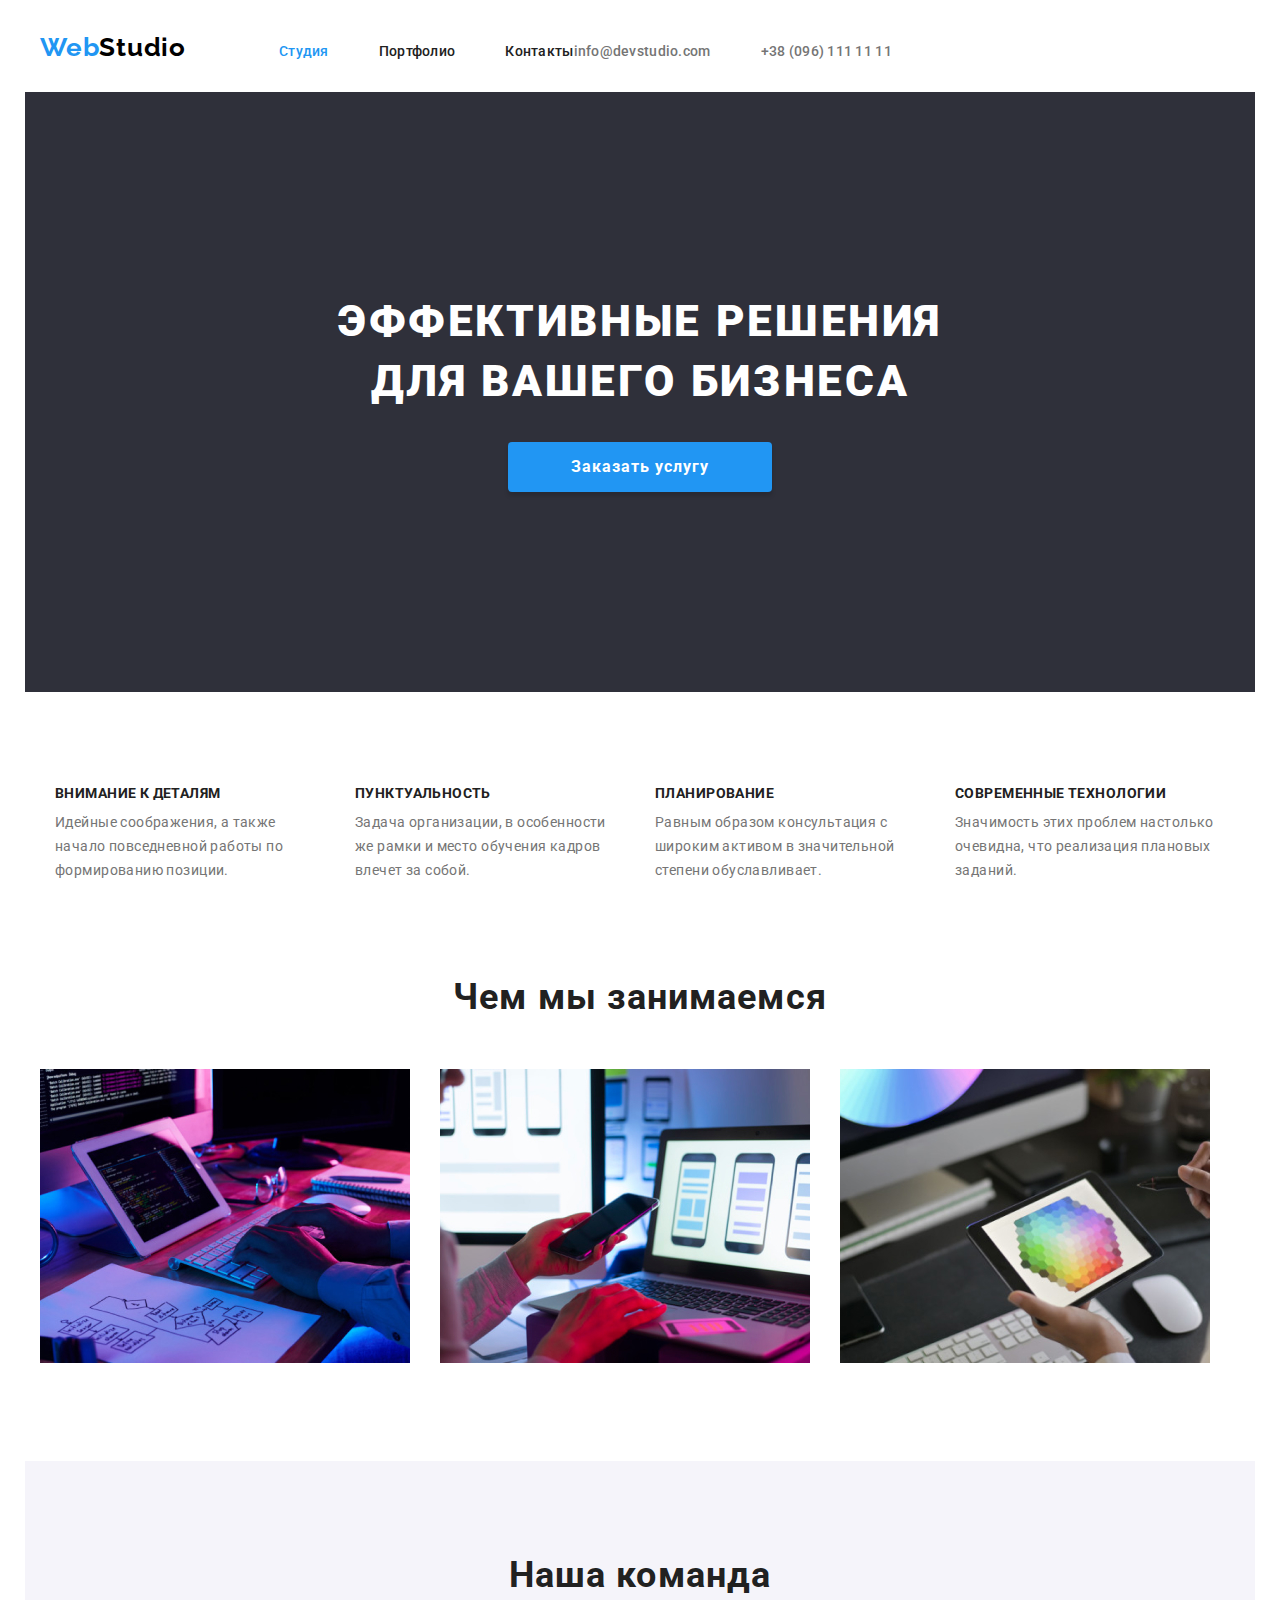
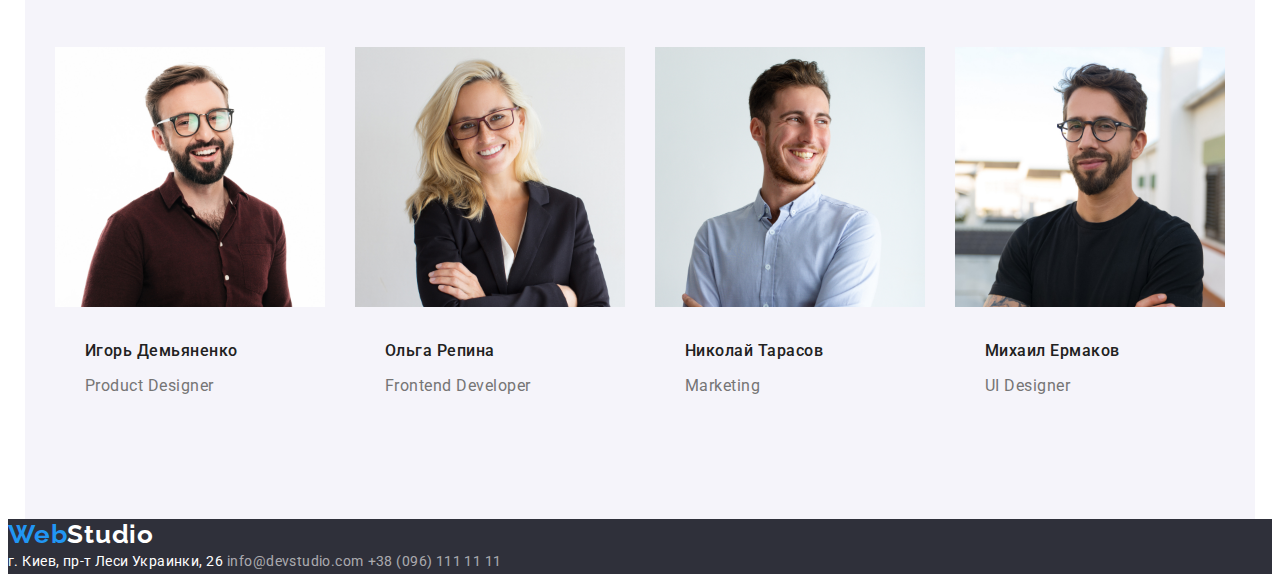
<file: index.html>
<!DOCTYPE html>
<html lang="ru">
<head>
    <meta charset="UTF-8">
    <meta name="viewport" content="width=device-width, initial-scale=1.0">
    <link rel="stylesheet" href="./CSS/styles.css">
<link rel="preconnect" href="https://fonts.gstatic.com">
<link href="https://fonts.googleapis.com/css2?family=Raleway:wght@700&family=Roboto:wght@400;500;700;900&display=swap"
    rel="stylesheet">
    <title>WebStudio (Version 2.0)-Figma</title>
</head>
<body>
    <header>
            <nav class="container header-nav">
                <a href="./index.html" class="logo">
                    <span class="logo accent">Web</span><span class="logo black">Studio</span>
                </a>
            
                <section>
                    <ul class="site-nav list">
                        <li class="item"><a href="" class="studio current link">Студия</a></li>
                        <li class="item"><a  href="./portfolio.html" class="link">Портфолио</a></li>
                        <li class="item"><a href="" class="link">Контакты</a></li>
                    </ul>
                </section>
            
                <section class="contacts">
                    <ul class="contacts list">
                        <li class="item"><a href="mailto:info@devstudio.com" class="link">info@devstudio.com</a></li>
                        <li class="item"><a href="tel:+380961111111" class="link"> +38 (096) 111 11 11</a></li>
                    </ul>
                </section>
            </nav>
    </header>

    <main>
        <section class="container hero">
            <h1 class="hero-title">Эффективные решения <br> для вашего бизнеса</h1>
            <a href="" class="button primary">Заказать услугу</a>
        </div>
        </section>

        <section class="section feature container">
                <!-- Предполагаемый заголовок секции
                <h2>Наши преимущества</h2> -->
                <h2 class="visually-hidden">Наши преимущества</h2>
                <ul class="feature list">
                    <li class="item">
                        <h3 class="feature-title">Внимание к деталям</h3>
                        <p class="feature-description">
                            Идейные соображения, а также начало повседневной работы по формированию позиции.
                        </p>
                    </li>
                    <li class="item">
                        <h3 class="feature-title">Пунктуальность</h3>
                        <p class="feature-description">
                            Задача организации, в особенности же рамки и место обучения кадров влечет за собой.
                        </p>
                    </li>
                    <li class="item">
                        <h3 class="feature-title">Планирование</h3>
                        <p class="feature-description">
                            Равным образом консультация с широким активом в значительной степени обуславливает.
                        </p>
                    </li>
                    <li class="item">
                        <h3 class="feature-title">Современные технологии</h3>
                        <p class="feature-description">
                            Значимость этих проблем настолько очевидна, что реализация плановых заданий.
                        </p>
                    </li>
                </ul>
        </section>

        <section class="section work container">
            <h2 class="work-title">Чем мы занимаемся</h2>
            <ul class="work list">
                <li class="item" ><img src="./images/web-development.jpg" alt="веб-разработка"
                    width="370"
                    height="294"></li>
                <li class="item" ><img src="./images/adaptive-layout.jpg" alt="адаптивная верстка"
                    width="370"
                    height="294"></li>
                <li class="item" ><img src="./images/web-design.jpg" alt="веб-дизайн"
                    width="370"
                    height="294"></li>
            </ul>
        </section>

        <section class="section team container">
            <h2 class="team-title">Наша команда</h2>
            <ul class="team list">
                <li  class="item" ><img src="./images/member-1.jpg" alt="Игорь Демьяненко"
                    width="270"
                    height="260">
                    <div class="team-description">
                        <h3 class="team-member">Игорь Демьяненко</h3>
                        <p class="team-position">Product Designer</p>
                    </div>
                </li>
                <li  class="item" ><img src="./images/member-2.jpg" alt="Ольга Репина"
                    width="270"
                    height="260">
                    <div class="team-description">
                        <h3 class="team-member">Ольга Репина</h3>
                        <p class="team-position">Frontend Developer</p>
                    </div>
                </li>
                <li  class="item" ><img src="./images/member-3.jpg" alt="Николай Тарасов"
                    width="270"
                    height="260">
                    <div class="team-description">
                        <h3 class="team-member">Николай Тарасов</h3>
                        <p class="team-position">Marketing</p>
                    </div>
                </li>
                <li  class="item" ><img src="./images/member-4.jpg" alt="Михаил Ермаков"
                    width="270"
                    height="260">
                   <div class="team-description">
                        <h3 class="team-member">Михаил Ермаков</h3>
                        <p class="team-position">UI Designer</p>
                   </div>
                </li>
            </ul>
        </section>
        

    </main>

    <footer class="footer">
        <a href="./index.html" class="logo">
            <span class="logo accent">Web</span><span class="logo white">Studio</span>
        </a>
            <address>
                <span class="address">г. Киев, пр-т Леси Украинки, 26</span>
                <a href="mailto:info@devstudio.com" class="contacts-footer">info@devstudio.com</a>
                <a href="tel:+380961111111" class="contacts-footer"> +38 (096) 111 11 11</a>

            </address>
    </footer>
</body>
</html>
</file>
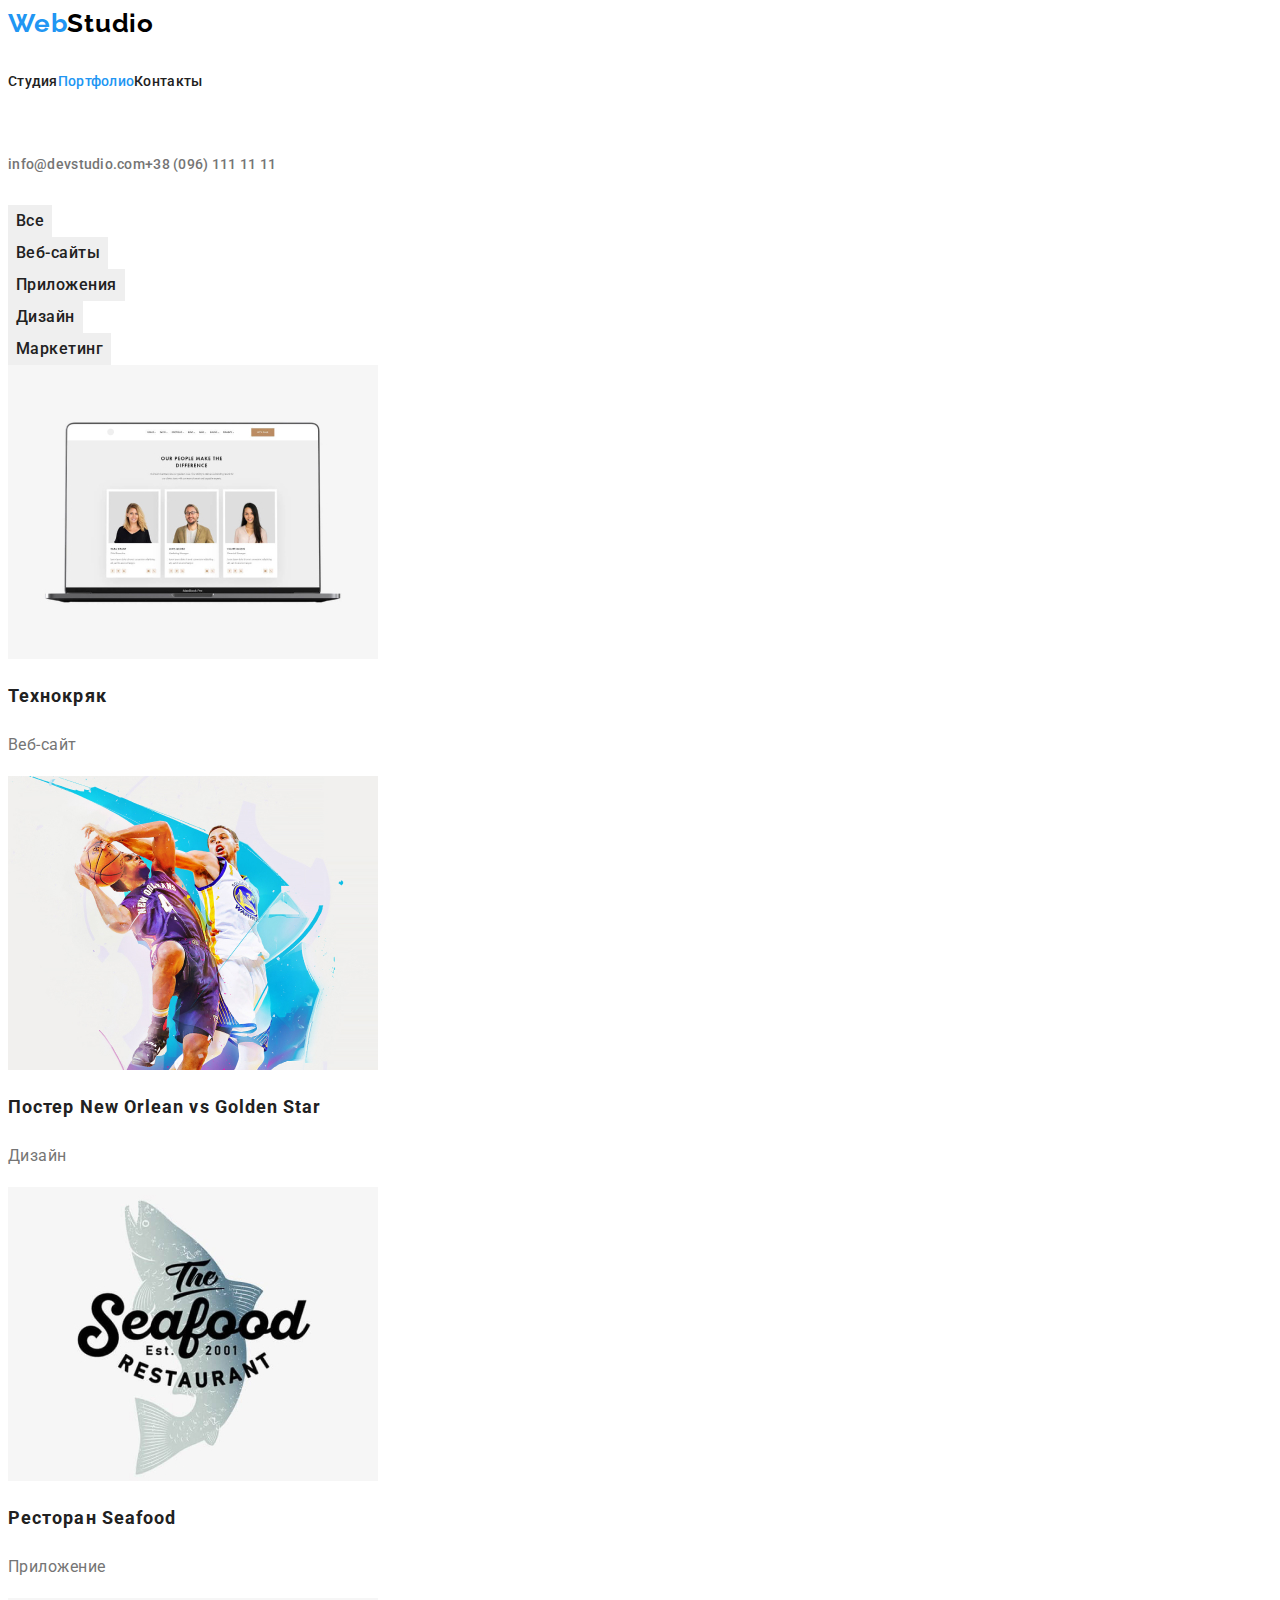
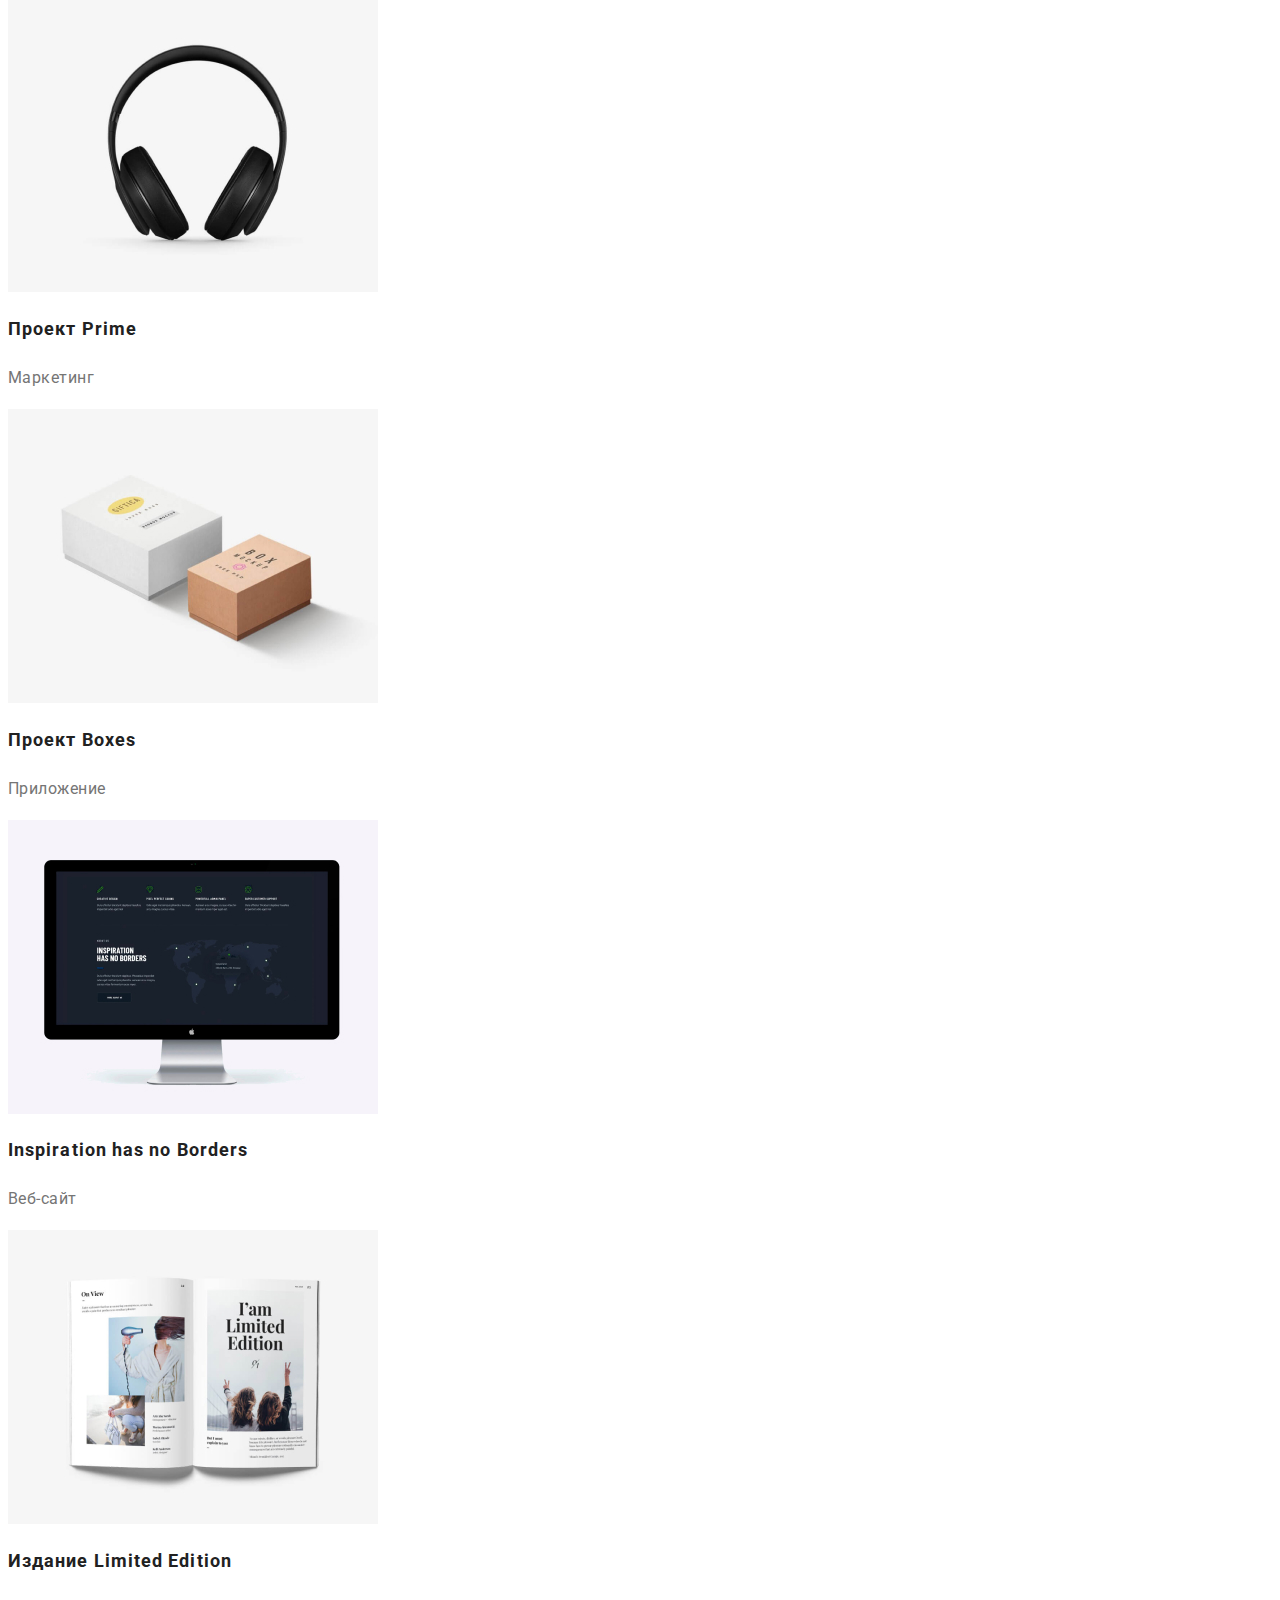
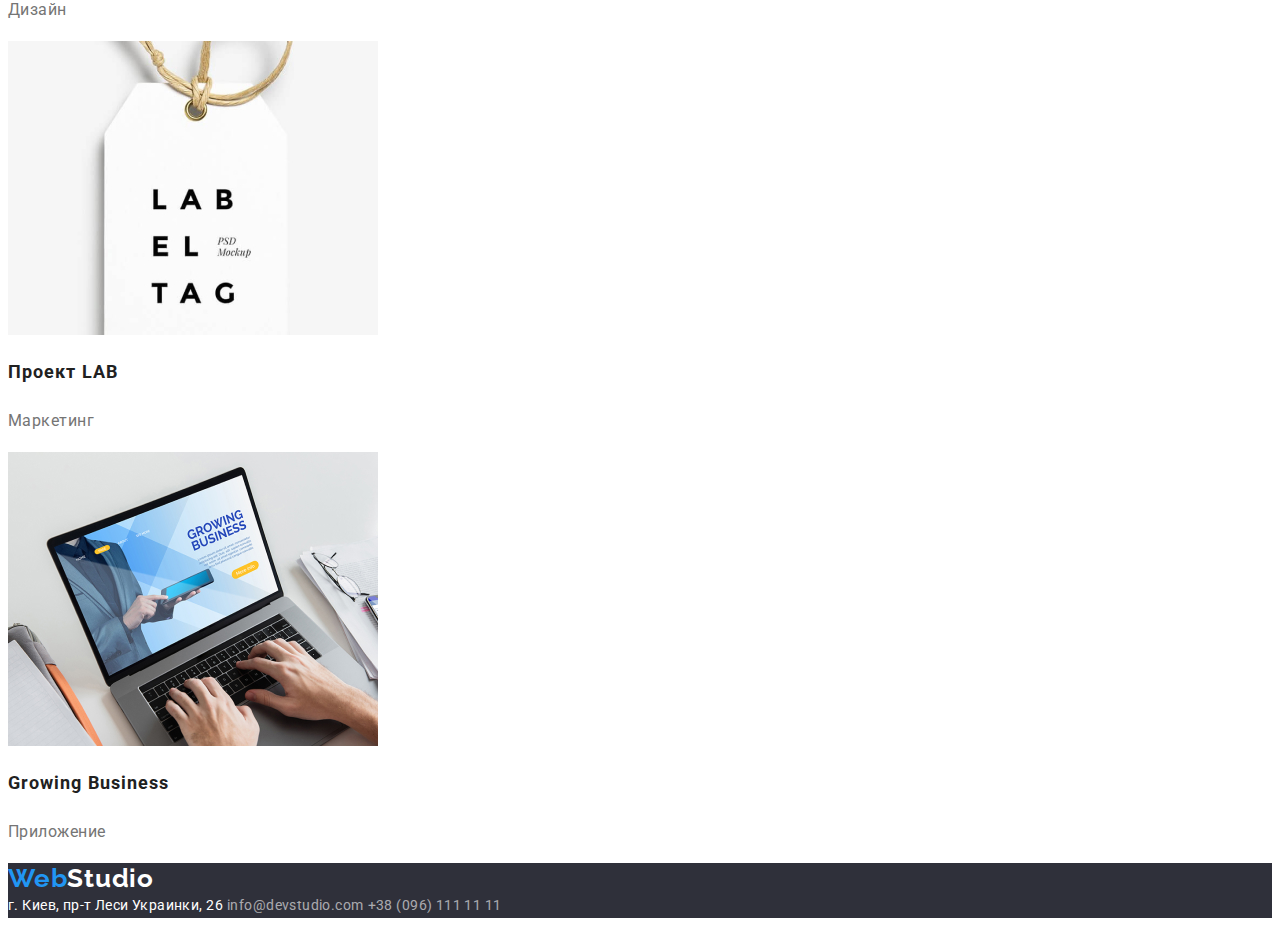
<file: portfolio.html>
<!DOCTYPE html>
<html lang="ru">

<head>
    <meta charset="UTF-8">
    <meta name="viewport" content="width=device-width, initial-scale=1.0">
    <link rel="stylesheet" href="./CSS/styles.css">
    <link rel="preconnect" href="https://fonts.gstatic.com">
    <link
        href="https://fonts.googleapis.com/css2?family=Raleway:wght@700&family=Roboto:wght@400;500;700;900&display=swap"
        rel="stylesheet">
    <title>WebStudio (Version 2.0)-Figma</title>
</head>

<body>
    <header>
        <nav>
            <a href="./index.html" class="logo">
                <span class="logo accent">Web</span><span class="logo black">Studio</span>
            </a>

            <ul class="site-nav list">
                <li><a href="./index.html" >Студия</a></li>
                <li><a href="" class="portfolio current">Портфолио</a></li>
                <li><a href="">Контакты</a></li>
            </ul>
        </nav>

        <section class="contacts">
            <ul class="contacts list">
                <li><a href="mailto:info@devstudio.com">info@devstudio.com</a></li>
                <li><a href="tel:+380961111111"> +38 (096) 111 11 11</a></li>
            </ul>
        </section>
    </header>

    <main class="main">
        <!-- <h1>WebStudio Projects</h1> -->
        <section>
            <ul class="main-nav list">
                <li><button type="submit" class="button primary">Все</button></li>
                <li><button type="submit" class="button secondary">Веб-сайты</button></li>
                <li><button type="submit" class="button secondary">Приложения</button></li>
                <li><button type="submit" class="button secondary">Дизайн</button></li>
                <li><button type="submit" class="button secondary">Маркетинг</button></li>
            </ul>
        </section>
        <section>
            <ul class="projects list">
                <li>
                    <a href="">
                        <img src="./images/projects-members.jpg" alt="Технокряк" width="370" height="294">
                        <h2 class="projects-title">Технокряк</h2>
                        <p class="projects-description">Веб-сайт</p></a>
                </li>
                <li>
                    <a href="">
                        <img src="./images/basketball.jpg" alt="Постер New Orlean vs Golden Star" width="370" height="294">
                        <h2 class="projects-title">Постер New Orlean vs Golden Star</h2>
                        <p class="projects-description">Дизайн</p>
                    </a>
                </li>
                <li>
                    <a href="">
                        <img src="./images/seafood-rest.jpg" alt="Ресторан Seafood" width="370" height="294">
                        <h2 class="projects-title">Ресторан Seafood</h2>
                        <p class="projects-description">Приложение</p>
                    </a>
                </li>
                <li>
                    <a href="">
                        <img src="./images/pods.jpg" alt="Проект Prime" width="370" height="294">
                        <h2 class="projects-title">Проект Prime</h2>
                        <p class="projects-description">Маркетинг</p>
                    </a>
                </li>
                <li>
                    <a href="">
                        <img src="./images/two-boxes.jpg" alt="Проект Boxes" width="370" height="294">
                        <h2 class="projects-title">Проект Boxes</h2>
                        <p class="projects-description">Приложение</p>
                    </a>
                </li>
                <li>
                    <a href="">
                        <img src="./images/inspiration.jpg" alt="Inspiration has no Borders" width="370" height="294">
                        <h2 class="projects-title">Inspiration has no Borders</h2>
                        <p class="projects-description">Веб-сайт</p>
                    </a>
                </li>
                <li>
                    <a href="">
                        <img src="./images/edition.jpg" alt="Издание Limited Edition" width="370" height="294">
                        <h2 class="projects-title">Издание Limited Edition</h2>
                        <p class="projects-description">Дизайн</p>
                    </a>
                </li>
                <li>
                    <a href="">
                        <img src="./images/el-tag.jpg" alt="Проект LAB" width="370" height="294">
                        <h2 class="projects-title">Проект LAB</h2>
                        <p class="projects-description">Маркетинг</p>
                    </a>
                </li>
                <li>
                    <a href="">
                        <img src="./images/laptop.jpg" alt="Growing Business" width="370" height="294">
                        <h2 class="projects-title">Growing Business</h2>
                        <p class="projects-description">Приложение</p>
                    </a>
                </li>
            
            </ul>
        </section>
       

        
    </main>
    <footer class="footer">
        <a href="./index.html" class="logo">
            <span class="logo accent">Web</span><span class="logo white">Studio</span>
        </a>
        <address>
            <span class="address">г. Киев, пр-т Леси Украинки, 26</span>
            <a href="mailto:info@devstudio.com" class="contacts-footer">info@devstudio.com</a>
            <a href="tel:+380961111111" class="contacts-footer"> +38 (096) 111 11 11</a>
    
        </address>
    </footer>
    </body>
    
    </html>
</file>
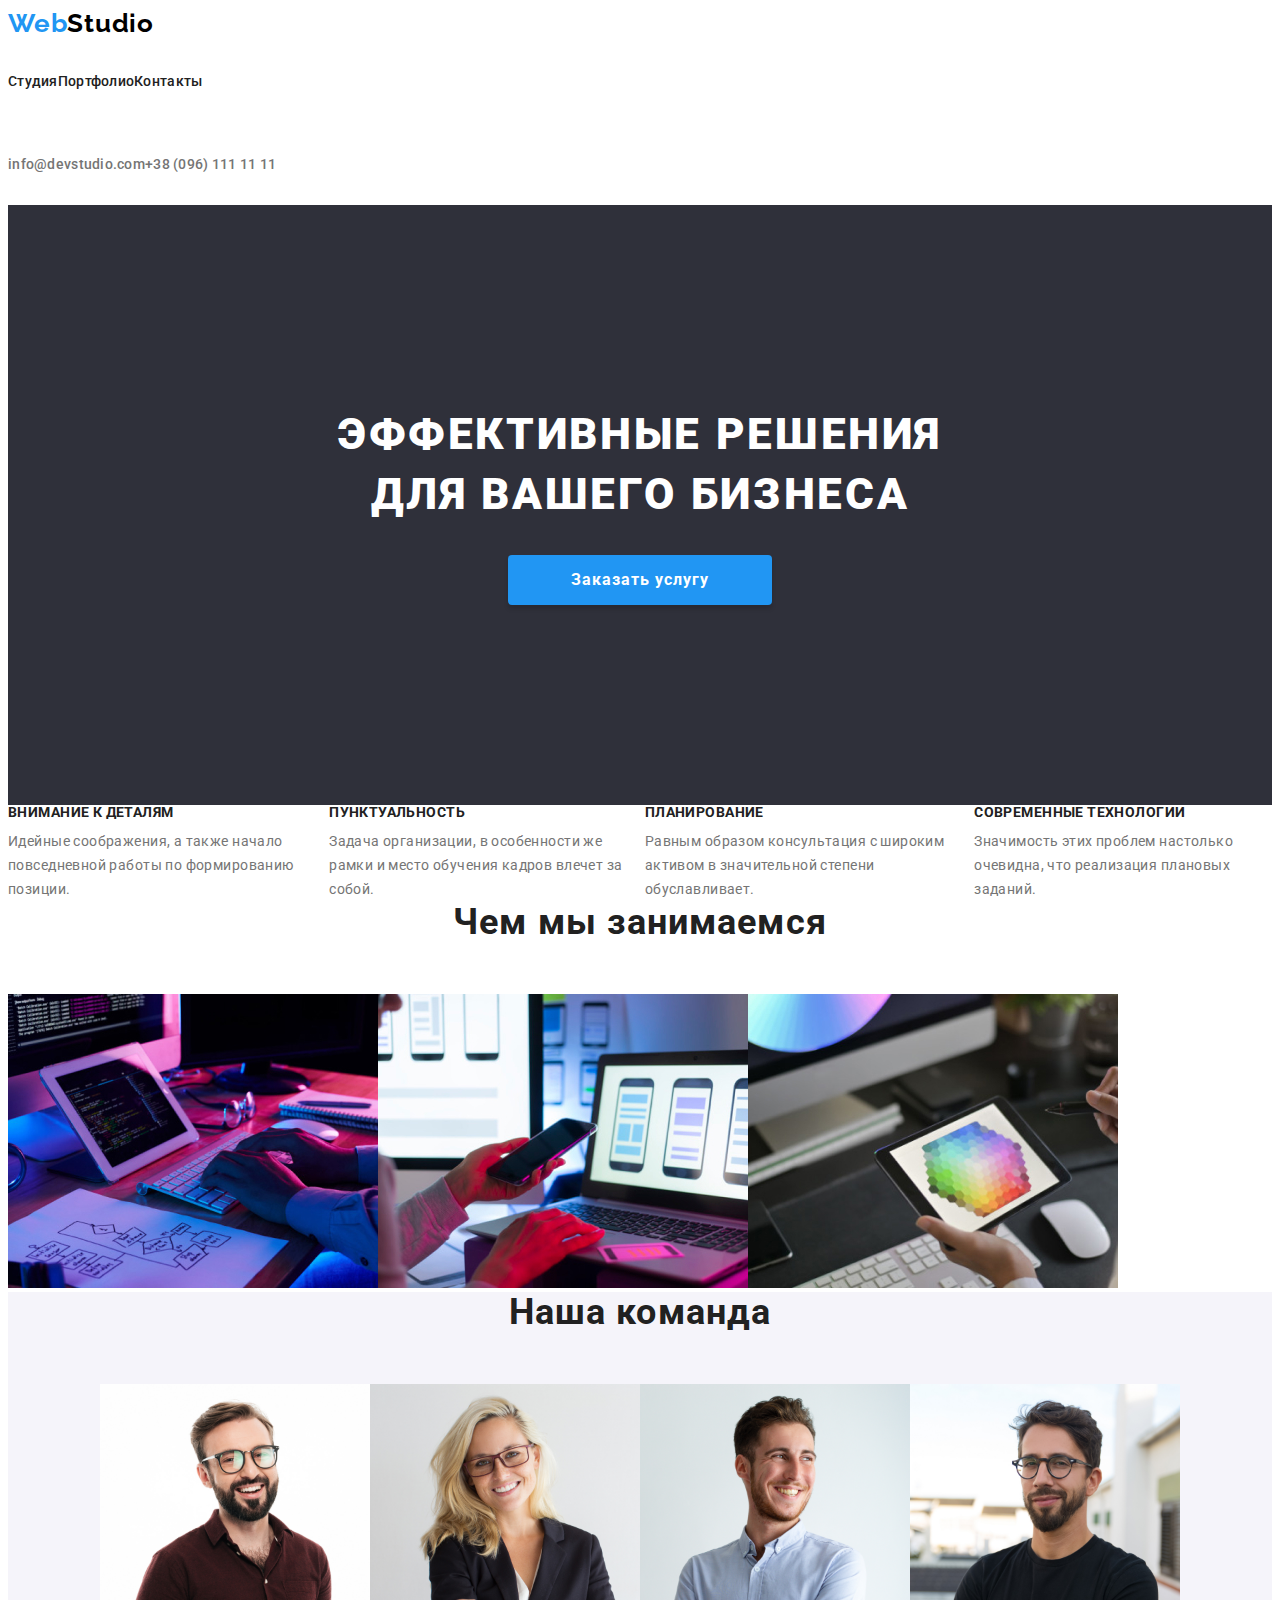
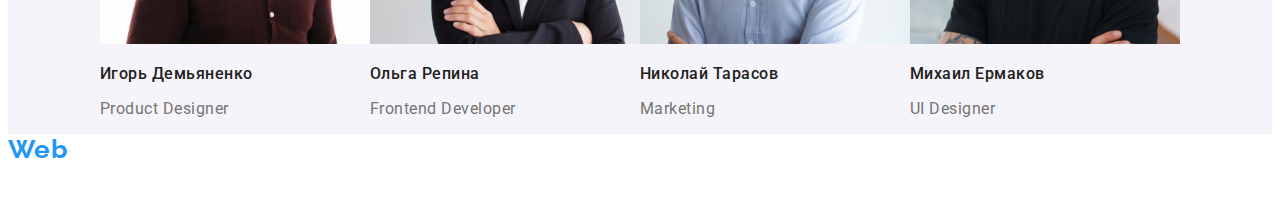
<file: webstudio.html>
<!DOCTYPE html>
<html lang="ru">
<head>
    <meta charset="UTF-8">
    <meta name="viewport" content="width=device-width, initial-scale=1.0">
    <link rel="stylesheet" href="./CSS/styles.css">
<link rel="preconnect" href="https://fonts.gstatic.com">
<link href="https://fonts.googleapis.com/css2?family=Raleway:wght@700&family=Roboto:wght@400;500;700;900&display=swap"
    rel="stylesheet">
    <title>WebStudio (Version 2.0)-Figma</title>
</head>
<body>
    <header>
        <nav>
            <a href="./index.html" class="logo">
                <span class="logo accent">Web</span><span class="logo black">Studio</span>
            </a>

            <ul class="site-nav list">
                <li><a href="" class="link-studio-current">Студия</a></li>
                <li><a href="./portfolio.html">Портфолио</a></li>
                <li><a href="">Контакты</a></li>
                <!-- <li><a href="mailto:info@devstudio.com" class="contacts">info@devstudio.com</a></li>
                <li><a href="tel:+380961111111" class="contacts"> +38 (096) 111 11 11</a></li> -->
            </ul>
        </nav>
        <section class="contacts">
            <ul class="contacts list">
                <li><a href="mailto:info@devstudio.com">info@devstudio.com</a></li>
                <li><a href="tel:+380961111111"> +38 (096) 111 11 11</a></li>
            </ul>  
        </section>
    </header>

    <main>
        <section class="hero">
            <h1 class="hero-title">Эффективные решения <br> для вашего бизнеса</h1>
            <a href="" class="button primary">Заказать услугу</a>
        </section>

        <section class="feature">
            <!-- Предполагаемый заголовок секции
            <h2>Наши преимущества</h2> -->
            <ul class="feature list">
                <li>
                    <h3 class="feature-title">Внимание к деталям</h3>
                    <p class="feature-description">
                        Идейные соображения, а также начало повседневной работы по формированию позиции.
                    </p>
                </li>
                <li>
                    <h3 class="feature-title">Пунктуальность</h3>
                    <p class="feature-description">
                        Задача организации, в особенности же рамки и место обучения кадров влечет за собой.
                    </p>
                </li>
                <li>
                    <h3 class="feature-title">Планирование</h3>
                    <p class="feature-description">
                        Равным образом консультация с широким активом в значительной степени обуславливает.
                    </p>
                </li>
                <li>
                    <h3 class="feature-title">Современные технологии</h3>
                    <p class="feature-description">
                        Значимость этих проблем настолько очевидна, что реализация плановых заданий.
                    </p>
                </li>
            </ul>
        </section>

        <section class="work">
            <h2 class="work-title">Чем мы занимаемся</h2>
            <ul class="work list">
                <li><img src="./images/web-development.jpg" alt="веб-разработка"
                    width="370"
                    height="294"></li>
                <li><img src="./images/adaptive-layout.jpg" alt="адаптивная верстка"
                    width="370"
                    height="294"></li>
                <li><img src="./images/web-design.jpg" alt="веб-дизайн"
                    width="370"
                    height="294"></li>
            </ul>
        </section>

        <section class="team">
            <h2 class="team-title">Наша команда</h2>
            <ul class="team list">
                <li><img src="./images/member-1.jpg" alt="Игорь Демьяненко"
                    width="270"
                    height="260">
                    <h3 class="team-member">Игорь Демьяненко</h3>
                    <p class="team-position">Product Designer</p>
                </li>
                <li><img src="./images/member-2.jpg" alt="Ольга Репина"
                    width="270"
                    height="260">
                    <h3 class="team-member">Ольга Репина</h3>
                    <p class="team-position">Frontend Developer</p>
                </li>
                <li><img src="./images/member-3.jpg" alt="Николай Тарасов"
                    width="270"
                    height="260">
                    <h3 class="team-member">Николай Тарасов</h3>
                    <p class="team-position">Marketing</p>
                </li>
                <li><img src="./images/member-4.jpg" alt="Михаил Ермаков"
                    width="270"
                    height="260">
                    <h3 class="team-member">Михаил Ермаков</h3>
                    <p class="team-position">UI Designer</p>
                </li>
            </ul>
        </section>
        

    </main>

    <footer>
        <a href="./index.html" class="logo">
            <span class="logo accent">Web</span><span class="logo white">Studio</span>
        </a>
            <address>
                <span class="address">г. Киев, пр-т Леси Украинки, 26</span>
                <a href="mailto:info@devstudio.com" class="contacts-footer">info@devstudio.com</a>
                <a href="tel:+380961111111" class="contacts-footer"> +38 (096) 111 11 11</a>

            </address>
    </footer>
</body>
</html>
</file>
<file: CSS/styles.css>
/* цвет акцент {
   background: #2196F3
}
лого цвет акцент хедер {
    background: #000000;
}
лого цвет акцент футер {
    background: #FFFFFF;
}
основной цвет текста {
    background: #212121;
}
цвет контактов и подписей {
    background: #757575;
}
цвет контактов футер {
    background: rgba(255,255,255,0.6);
} */

:root {
  --primary-text-color: #212121;
  --primary-background: #ffffff;
  --accent-color: #2196f3;
  --logo-accent-header: #000000;
  --secondary-text-color: #757575;
  --contacts-color-footer: rgba(255, 255, 255, 0.6);
  --hero-background: #2f303a;
  --team-background: #f5f4fa;
}

/* HEADER */
/* Logo */

.container {
  width: 1200px;
  padding-right: 15px;
  padding-left: 15px;
  margin-right: auto;
  margin-left: auto;
}

.visually-hidden {
  position: absolute;
  width: 1px;
  height: 1px;
  margin: -1px;
  border: 0;
  padding: 0;
  clip: rect(0 0 0 0);
  overflow: hidden;
}

.img {
  display: block;
  max-width: 100%;
  height: auto;
}

.list {
  list-style: none;
  padding: 0;
  margin: 0;
}

.link {
  display: block;
}

.header-nav a.logo {
  margin-right: 93px;
  padding-top: 24px;
  padding-bottom: 25px;
}

.logo {
  text-decoration: none;
}
.accent {
  color: var(--accent-color);
}
.black {
  color: var(--logo-accent-header);
}
.accent,
.black,
.white {
  font-family: Raleway, sans-serif;
  font-weight: 700;
  font-size: 26px;
  line-height: 1.19;
  letter-spacing: 0.03em;
}

body {
  font-family: Roboto, sans-serif;
  color: var(--primary-text-color);
}
.studio.current,
.portfolio.current {
  color: var(--accent-color);
}

.nav.container {
  display: flex;
  padding-top: 0;
  padding-bottom: 0;
  justify-content: space-between;
}

.header.nav,
.contacts {
  background-color: var(--primary-background);
}
.header-nav {
  display: flex;
  padding-top: 0;
  padding-bottom: 0;
  align-items: baseline;
}

.site-nav.list {
  display: flex;
  padding-top: 32px;
  padding-bottom: 32px;
}

.site-nav .item:not(:last-child),
.contacts .item:not(:last-child) {
  margin-right: 50px;
}
.site-nav a {
  font-family: Roboto, sans-serif;
  color: var(--primary-text-color);
  font-weight: 500;
  font-size: 14px;
  line-height: 1.14;
  letter-spacing: 0.02em;
  text-decoration: none;
  list-style-type: none;
}

.site-nav a:hover,
.site-nav a:focus {
  color: var(--accent-color);
}

.site-nav > a {
  color: var(--accent-color);
}

.contacts .list {
  display: flex;
  margin-left: auto;
  padding-top: 32px;
  padding-bottom: 32px;
}

.contacts a {
  color: var(--secondary-text-color);
  font-weight: 500;
  font-size: 14px;
  line-height: 1.14;
  letter-spacing: 0.02em;
  text-decoration: none;
}

.contacts a:hover,
.contacts a:focus {
  color: var(--accent-color);
}

/* HERO */
.hero {
  padding-top: 200px;
  padding-bottom: 200px;
  background-color: var(--hero-background);
  text-align: center;
}
.hero-title {
  /* max-width: 696px; */
  margin-top: 0;
  margin-bottom: 30px;
  color: var(--primary-background);
  font-weight: 900;
  font-size: 44px;
  line-height: 1.36;
  text-align: center;
  letter-spacing: 0.06em;
  text-transform: uppercase;
}

.hero .button.primary {
  display: inline-block;
  min-width: 200px;
  padding: 10px 32px;
  color: var(--primary-background);
  background-color: var(--accent-color);
  text-decoration: none;
  border-color: var(--accent-color);
  font-weight: 700;
  font-size: 16px;
  line-height: 1.87;
  letter-spacing: 0.06em;
  text-align: center;
  box-shadow: 0px 4px 4px rgba(0, 0, 0, 0.15);
  border-radius: 4px;
}
.section {
  margin: 0 auto;
  padding-top: 94px;
  padding-bottom: 94px;
}
/* Преимущества */

.feature,
.work {
  background-color: var(--primary-background);
}
.feature .list {
  display: flex;
  padding: 0;
  margin: 0;
  justify-content: center;
}

.feature .item {
  margin-right: 30px;
  width: 270px;
}
.feature .item:last-child {
  margin-right: 0px;
}
.feature-title {
  margin: 0;
  margin-bottom: 10px;
  padding: 0;
  font-weight: 700;
  font-size: 14px;
  line-height: 1.14;
  letter-spacing: 0.03em;
  text-transform: uppercase;
  list-style-type: none;
}
.feature-description {
  margin: 0;
  padding: 0;
  color: var(--secondary-text-color);
  font-weight: 400;
  font-size: 14px;
  line-height: 1.71;
  letter-spacing: 0.03em;
}

.section.work {
  padding-top: 0;
}

.work-title,
.team-title {
  margin-top: 0;
  margin-right: 0;
  margin-bottom: 50px;
  margin-left: 0;
}

.work-title,
.team-title {
  font-weight: 700;
  font-size: 36px;
  line-height: 1.16;
  text-align: center;
  letter-spacing: 0.03em;
}

.work .list {
  display: flex;
  margin: 0;
  padding: 0;
  flex-wrap: wrap;
}

.work .item {
  width: 370px;
  justify-content: center;
}

.work .item:not(:last-child) {
  margin-right: 30px;
}

.team {
  background-color: var(--team-background);
}

.team.list {
  display: flex;
  margin: 0;
  padding: 0;
  justify-content: center;
}

.team .item:not(:last-child) {
  margin-right: 30px;
}

.team-description {
  margin: 30px;
  justify-content: center;
}

.team-member {
  font-weight: 500;
  font-size: 16px;
  line-height: 1.19;
  letter-spacing: 0.03em;
}
.team-position {
  color: var(--secondary-text-color);
  font-weight: 400;
  font-size: 16px;
  line-height: 1.19;
  letter-spacing: 0.03em;
}

/* FOOTER */

.footer {
  background-color: var(--hero-background);
}
.white {
  color: var(--primary-background);
}
.address {
  color: var(--primary-background);
}
.contacts-footer {
  color: var(--contacts-color-footer);
}
.address,
.contacts-footer {
  font-weight: 400;
  font-size: 14px;
  line-height: 1.71;
  letter-spacing: 0.03em;
  text-decoration: none;
  font-style: normal;
}

/* ПОРТФОЛИО */

.main {
  background-color: var(--primary-background);
  font-family: Roboto, sans-serif;
  color: var(--primary-text-color);
}

.main-nav .button,
.projects a {
  font-family: Roboto, sans-serif;
  color: var(--primary-text-color);
  text-decoration: none;
}

.main-nav .primary:hover,
.main-nav .primary:focus,
.main-nav .secondary:hover,
.main-nav .secondary:focus {
  color: var(--primary-background);
  background-color: var(--accent-color);
  border-color: var(--accent-color);
  font-weight: 500;
  font-size: 16px;
  line-height: 1.63;
  letter-spacing: 0.03em;
}

.main-nav .primary,
.main-nav .secondary {
  border-color: transparent;
  font-weight: 500;
  font-size: 16px;
  line-height: 1.63;
  letter-spacing: 0.03em;
}

.projects-title {
  font-weight: 700;
  font-size: 18px;
  line-height: 2;
  letter-spacing: 0.06em;
}

.projects-description {
  color: var(--secondary-text-color);
  font-weight: 400;
  font-size: 16px;
  line-height: 1.87;
  letter-spacing: 0.03em;
}
</file>
